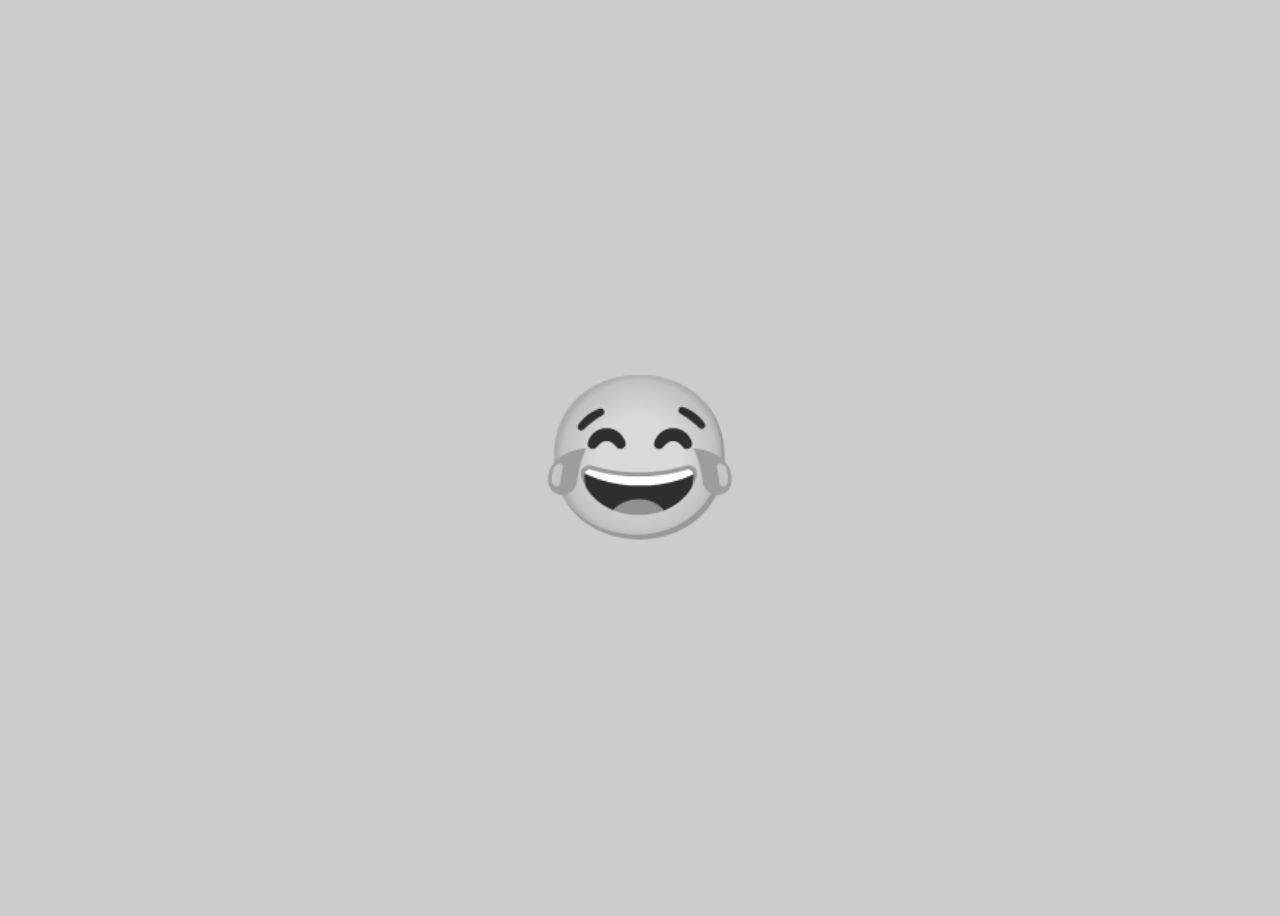
<file: 1. Random Emojies/index.html>
<html lang="en">
  <head>
    <meta charset="UTF-8" />
    <meta http-equiv="X-UA-Compatible" content="IE=edge" />
    <meta name="viewport" content="width=device-width, initial-scale=1.0" />
    <title>Random Emojy</title>
    <link rel="stylesheet" href="style.css" />
  </head>
  <body>
    <div id="emoji">😂</div>

    <script src="app.js"></script>
  </body>
</html>
</file>
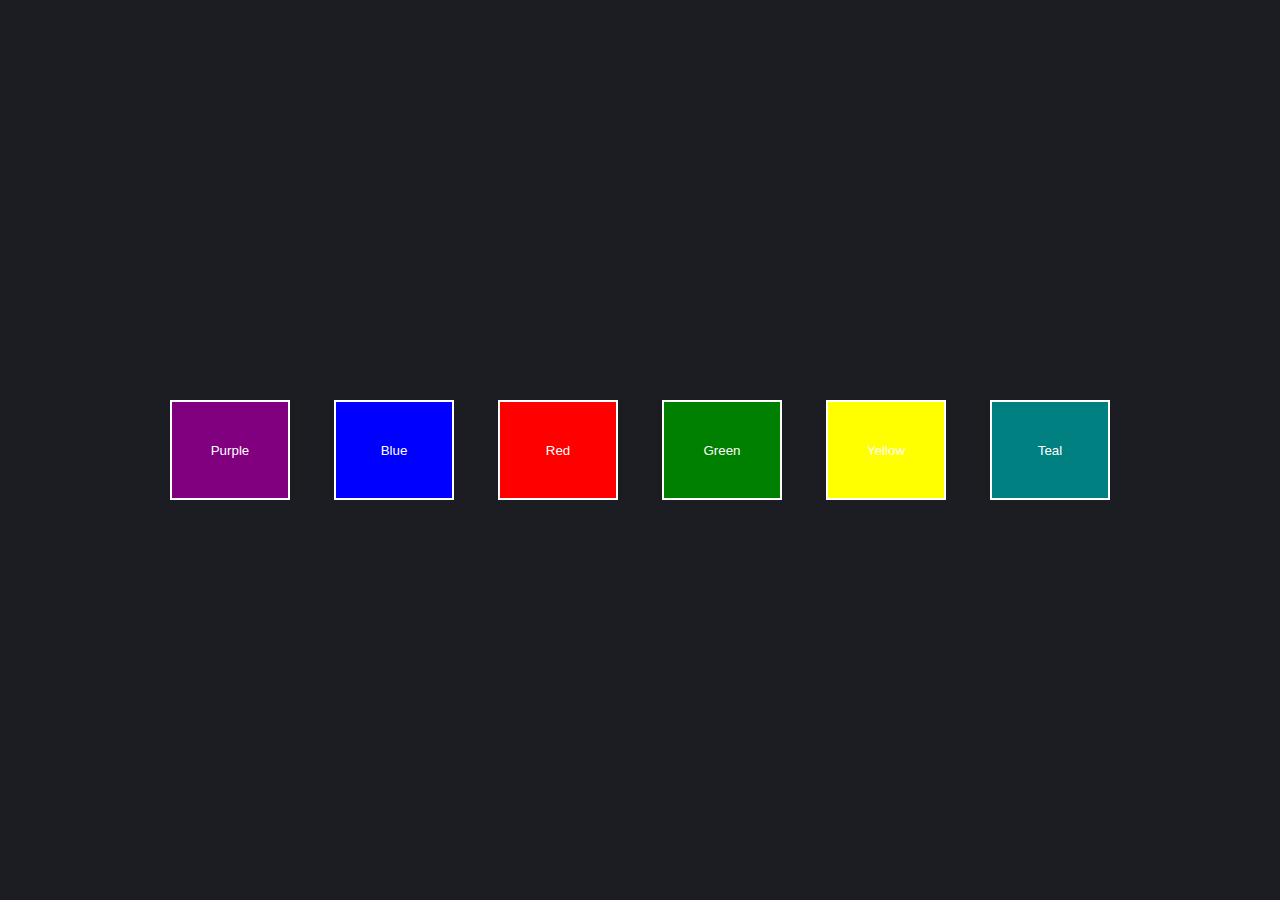
<file: 2. Interchangeable Colors/index.html>
<html lang="en">
  <head>
    <meta charset="UTF-8" />
    <meta http-equiv="X-UA-Compatible" content="IE=edge" />
    <meta name="viewport" content="width=device-width, initial-scale=1.0" />
    <title>Interchangeable Website Background Color</title>
    <link rel="stylesheet" href="style.css" />
  </head>
  <body>
    <div class="content-container">
      <nav class="nav">
        <input type="button" value="purple" class="btn purple" />
        <input type="button" value="blue" class="btn blue" />
        <input type="button" value="red" class="btn red" />
        <input type="button" value="green" class="btn green" />
        <input type="button" value="yellow" class="btn yellow" />
        <input type="button" value="teal" class="btn teal" />
      </nav>
    </div>

    <script src="app.js"></script>
  </body>
</html>
</file>
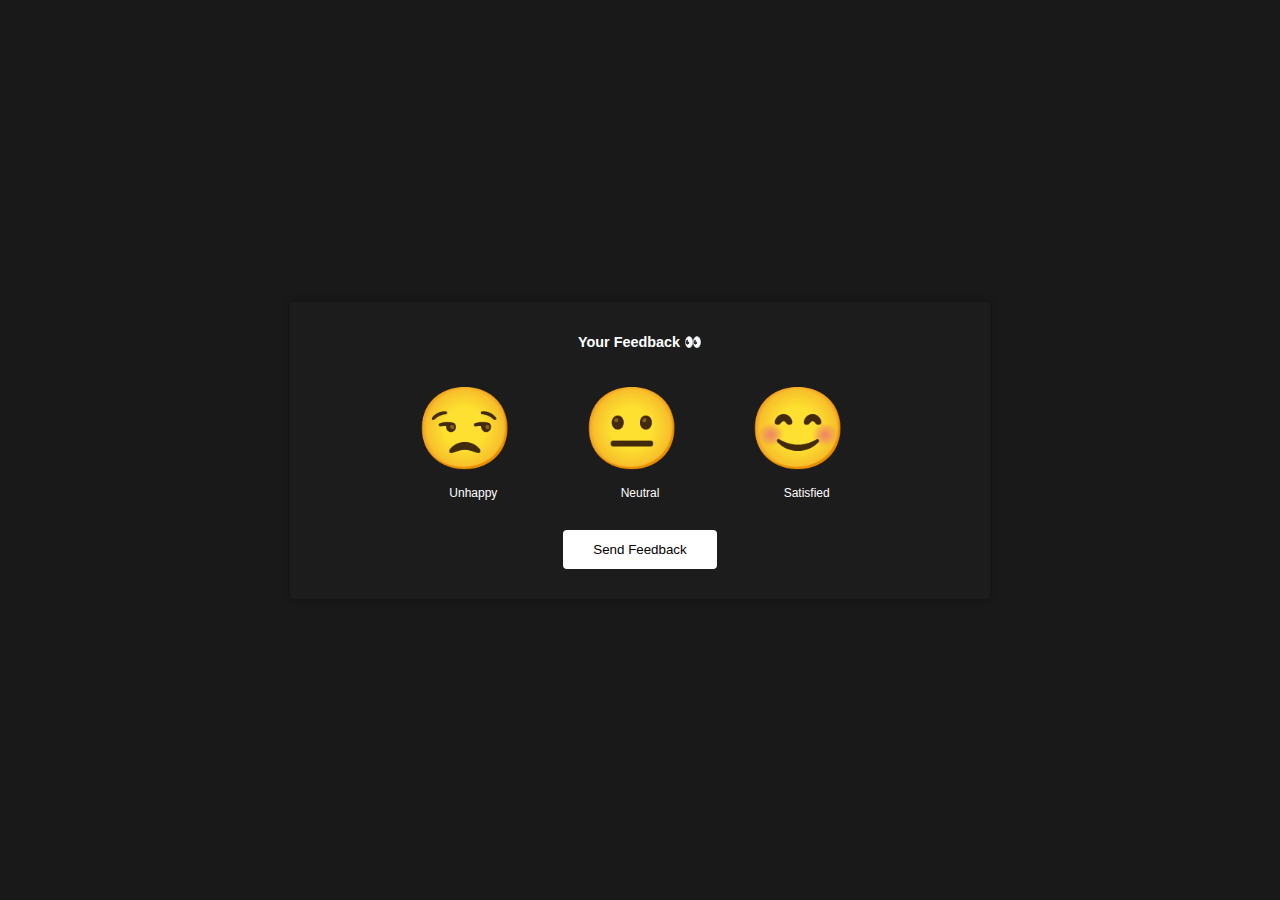
<file: 3. Feedback/index.html>
<html lang="en">
  <head>
    <meta charset="UTF-8" />
    <meta http-equiv="X-UA-Compatible" content="IE=edge" />
    <meta name="viewport" content="width=device-width, initial-scale=1.0" />
    <title>Feedback</title>

    <link rel="stylesheet" href="style.css" />
  </head>
  <body>
    <section class="panel-container" id="panel">
      <strong>Your Feedback 👀</strong>
      <div class="ratings-container">
        <div class="container">
          <div class="rating">
            <div class="icon">😒</div>
            <small>Unhappy</small>
          </div>
          <div class="rating">
            <div class="icon">😐</div>
            <small>Neutral</small>
          </div>
          <div class="rating">
            <div class="icon">😊</div>
            <small>Satisfied</small>
          </div>
        </div>
      </div>
      <button class="btn" id="send">Send Feedback</button>
    </section>
    <script src="app.js"></script>
  </body>
</html>
</file>
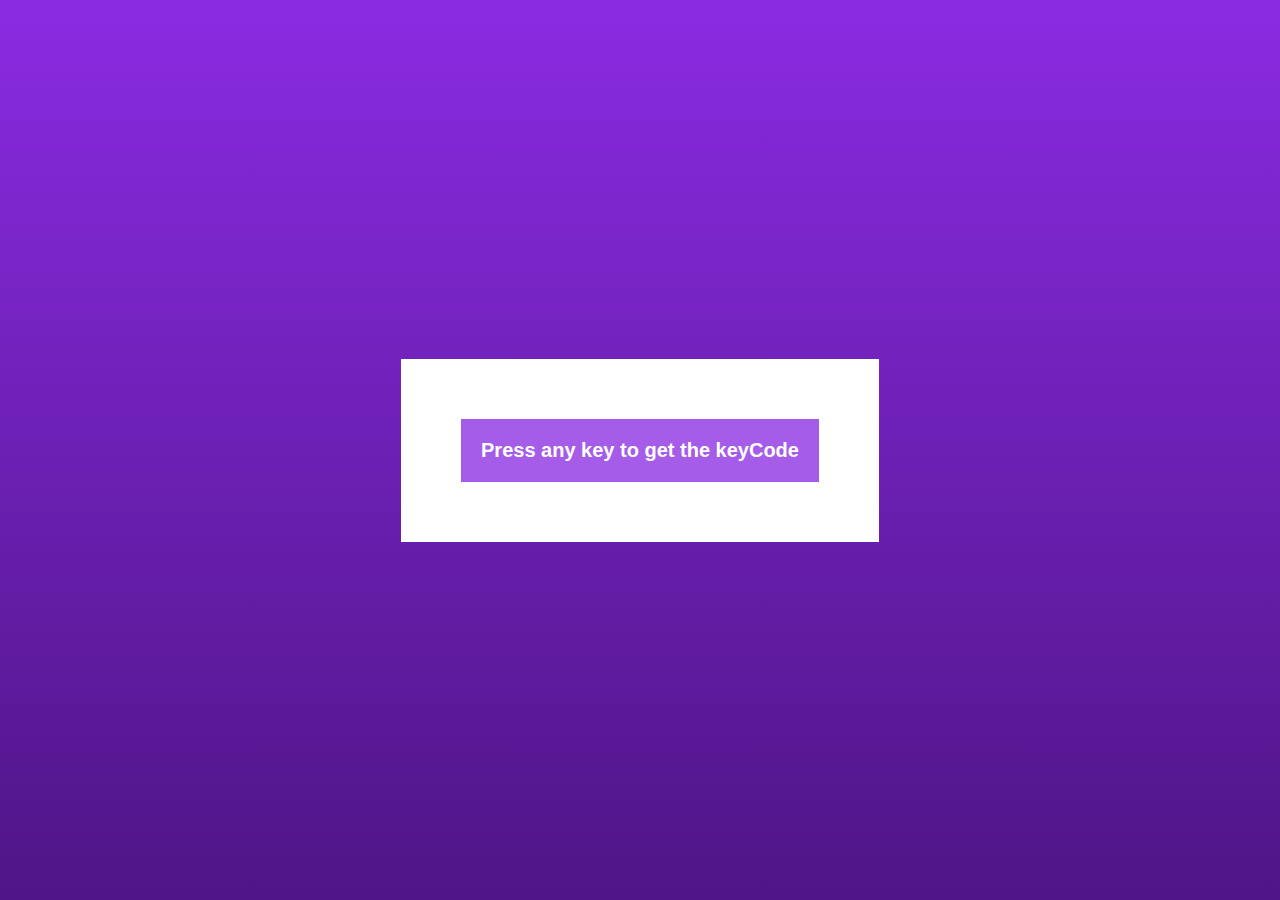
<file: 4. keyCode/index.html>
<html lang="en">
  <head>
    <meta charset="UTF-8" />
    <meta http-equiv="X-UA-Compatible" content="IE=edge" />
    <meta name="viewport" content="width=device-width, initial-scale=1.0" />
    <title>keyCode</title>
    <link rel="stylesheet" href="style.css" />
  </head>
  <body>
    <div id="insert">
      <div class="key">Press any key to get the keyCode</div>
    </div>
    <script src="app.js"></script>
  </body>
</html>
</file>
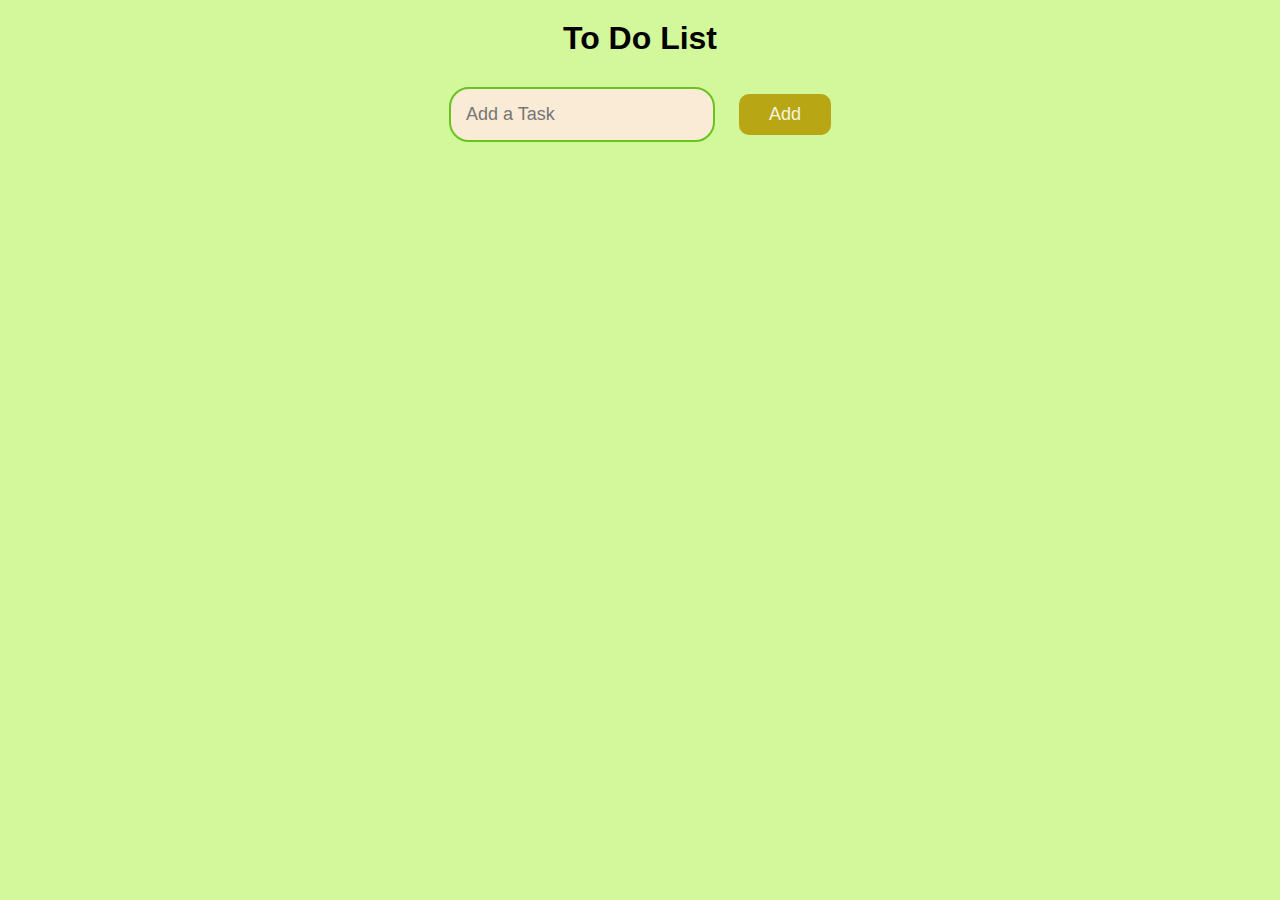
<file: To do list/index.html>
<!DOCTYPE html>
<html lang="en">
<head>
    <meta charset="UTF-8">
    <meta name="viewport" content="width=device-width, initial-scale=1.0">
    <title>To Do List</title>
    <link rel="stylesheet" href="style.css">
</head>
<body>  
    <div class="container">
        <h1>To Do List</h1>
        <input type="text" id="taskInput" placeholder="Add a Task">

        <button id="addTask"> Add</button>

        <ul id="taskList">

        </ul>
    </div>
    <script src="app.js"></script>
    
</body>
</html>
</file>
<file: 1. Random Emojies/style.css>
body {
  height: 100vh;
  display: flex;
  flex-direction: column;
  align-items: center;
  justify-content: center;
  background-color: #ccc;
}

#emoji {
  font-size: 10rem;
  filter: grayscale(1);
  cursor: pointer;
  transition-property: transform, filter;
  transition-duration: 200ms;
}

#emoji:hover {
  transform: scale(1.3);
  filter: grayscale(0);
}
</file>
<file: 2. Interchangeable Colors/style.css>
* {
  margin: 0;
  padding: 0;
  box-sizing: border-box;
}

body {
  background: rgb(28, 28, 35);
}

.btn {
  padding: 10px 20px;
  cursor: pointer;
  border: none;
  color: #fff;
  border: 2px solid white;
  width: 120px;
  height: 100px;
  margin: 20px;
  text-transform: capitalize;
}

.purple {
  background-color: purple;
}

.blue {
  background-color: blue;
}

.red {
  background-color: red;
}

.green {
  background-color: green;
}

.yellow {
  background-color: yellow;
}

.teal {
  background-color: teal;
}

.content-container {
  height: 100vh;
  display: flex;
  flex-direction: column;
  justify-content: center;
  align-items: center;
}
</file>
<file: 3. Feedback/style.css>
* {
  box-sizing: border-box;
}

body {
  background: rgb(26, 25, 25);
  font-family: sans-serif;
  display: flex;
  justify-content: center;
  align-items: center;
  height: 100vh;
  overflow: hidden;
  margin: 0;
}

.panel-container {
  background: #1d1c1c;
  box-shadow: 0 0 8px rgba(0, 0, 0, 0.3);
  border-radius: 4px;
  font-size: 90%;
  display: flex;
  flex-direction: column;
  justify-content: center;
  align-items: center;
  padding: 30px;
  width: 700px;
  color: #fff;
}

.container {
  display: flex;
  justify-content: center;
  align-items: center;
  text-align: center;
  width: 500px;
}

.panel-container strong {
  line-height: 20px;
  text-align: center;
}

.ratings-contaienr {
  display: flex;
  margin: 20px 0;
}

.rating {
  flex: 1;
  cursor: pointer;
  padding: 20px;
  margin: 10px 5px;
}

.rating:hover,
.rating.active {
  border-radius: 4px;
  background: #ccc;
  transition: 1s ease;
}

.rating .icon {
  width: 40px;
  font-size: 5rem;
  margin-right: 10px;
}

.rating small {
  color: #fff;
  display: inline-block;
  margin: 10px 0 0;
}

.btn {
  background: #fff;
  color: #000;
  border: 0;
  border-radius: 4px;
  padding: 12px 30px;
  cursor: pointer;
  outline: 0;
}

.btn:active {
  transform: scale(0.98);
}

.heart {
  font-size: 3rem;
  margin-bottom: 10px;
}
</file>
<file: 4. keyCode/style.css>
* {
  box-sizing: border-box;
}

body {
  height: 100vh;
  font-family: sans-serif;
  display: flex;
  align-items: center;
  justify-content: center;
  text-align: center;
  overflow: hidden;
  margin: 0;
  background: linear-gradient(blueviolet, rgb(79, 21, 134));
}

#insert {
  background-color: white;
  padding: 50px;
}

.key {
  border: 2px solid #ccc;
  background-color: rgba(137, 43, 226, 0.767);
  border: none;
  color: white;
  display: inline-flex;
  align-items: center;
  font-size: 20px;
  font-weight: bold;
  padding: 20px;
  flex-direction: column;
  margin: 10px;
  min-width: 150px;
  position: relative;
}

.key small {
  position: absolute;
  top: -24px;
  left: 0;
  text-align: center;
  width: 100%;
  color: #555;
  font-size: 14px;
}
</file>
<file: To do list/style.css>
*{
    margin: 0;
    padding: 0;
    box-sizing: border-box;
    background-color: #D2F89B;
}
.container{
    text-align: center;
    margin: 0 auto;
    padding: 20px;
    width: 70% ;
    
   }
   h1{
    margin-bottom: 30px;
    font-family: Arial, Helvetica, sans-serif;
   }
   #taskInput{
    margin-right: 20px;
    border-radius: 20px;
    border: none;
    border: 2px solid #67C41C;
    font-size: 18px;
    padding: 15px;
    font-family: Arial, Helvetica, sans-serif;
    background-color: antiquewhite;
    }
    #addTask{
        font-size: 18px;
        border: none;
        border-radius: 10px;
        outline: 0;
        padding: 10px 30px;
        background-color: #B8A614;
        color: #F6F4DF;
        cursor: pointer;
       
    }
    #addTask::hover{
     background-color: #F6F4DF;
    color: #B8A614;
    }
    #taskList li {
           list-style: none;
           font-size: 16px;
           padding: 10px;
           background-color: grey;
           display: flex;
           justify-content: space-between;
           margin: 20px;
           font-family: 'Lucida Sans', 'Lucida Sans Regular', 'Lucida Grande', 'Lucida Sans Unicode', Geneva, Verdana, sans-serif;
           border-radius: 0%;
          
    }
    #taskList li p{
        background-color: grey;
    }
    .deleteTask{
        background-color: red;
        padding: 7px 20px;
        cursor: pointer;
        font-family: 'Lucida Sans', 'Lucida Sans Regular', 'Lucida Grande', 'Lucida Sans Unicode', Geneva, Verdana, sans-serif;
        border-radius: 5%;
    }
    .deleteTask:hover{
       background-color: cornsilk;
       color: red;
    }
    .checked {
        text-decoration: line-through;

    }
</file>
